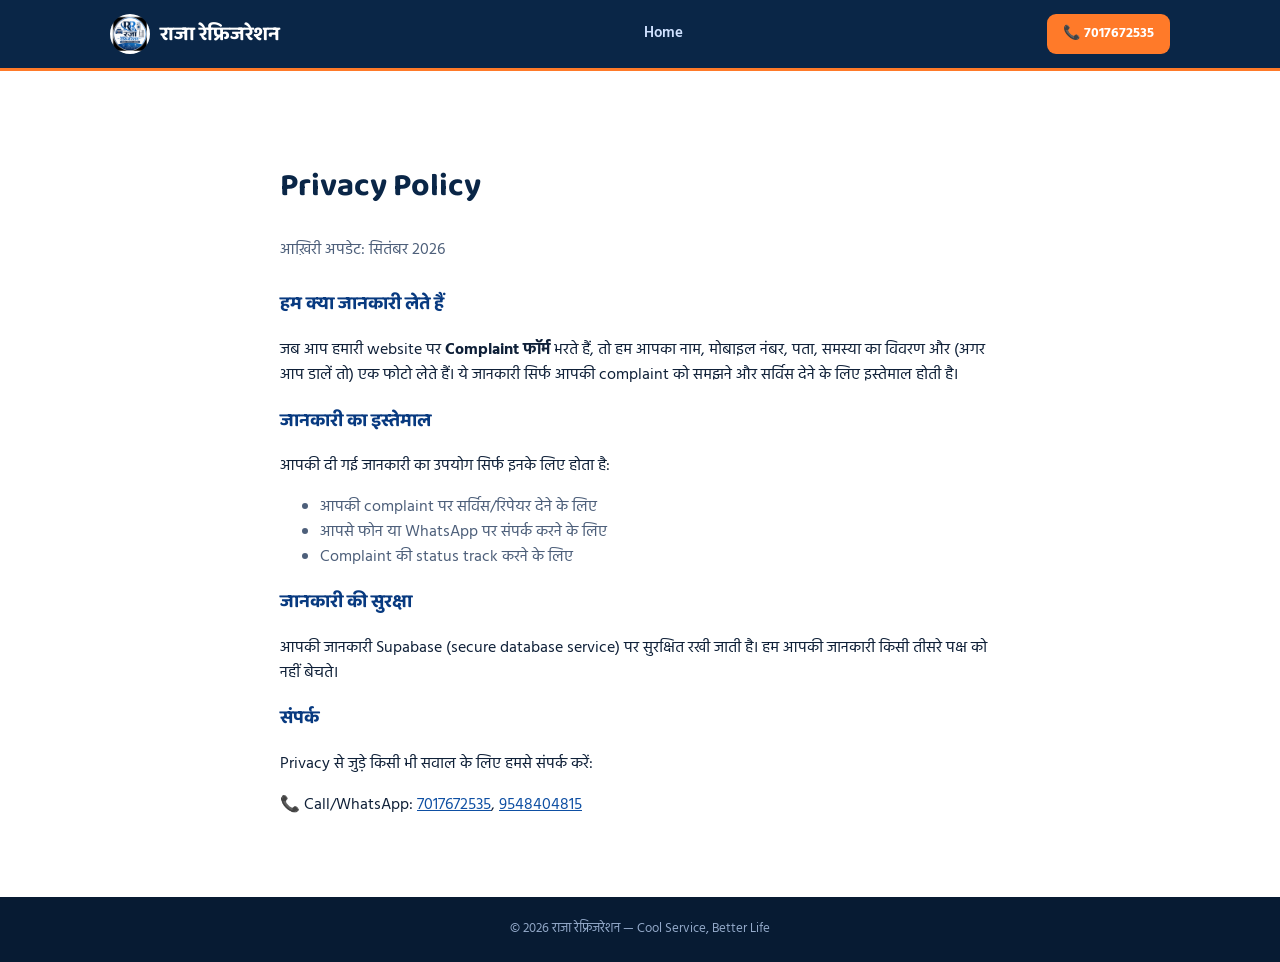
<file: privacy.html>
<!doctype html>
<html lang="hi">
<head>
<meta charset="utf-8">
<meta name="viewport" content="width=device-width,initial-scale=1">
<title>Privacy Policy — राजा रेफ्रिजरेशन</title>
<link rel="stylesheet" href="style.css">
<link rel="icon" href="icon-192.png">
</head>
<body>
<header>
  <div class="wrap nav">
    <a class="brand" href="index.html"><img src="icon-192.png" alt="राजा रेफ्रिजरेशन लोगो">राजा रेफ्रिजरेशन</a>
    <nav class="nav-links"><a href="index.html">Home</a></nav>
    <a class="nav-call" href="tel:+917017672535">📞 7017672535</a>
  </div>
</header>

<section>
  <div class="wrap" style="max-width:760px">
    <h1 style="color:var(--navy);font-size:32px">Privacy Policy</h1>
    <p style="color:var(--muted);margin-bottom:28px">आख़िरी अपडेट: सितंबर 2026</p>

    <h3 style="color:var(--blue-deep)">हम क्या जानकारी लेते हैं</h3>
    <p>जब आप हमारी website पर <strong>Complaint फॉर्म</strong> भरते हैं, तो हम आपका नाम, मोबाइल नंबर, पता, समस्या का विवरण और (अगर आप डालें तो) एक फोटो लेते हैं। ये जानकारी सिर्फ आपकी complaint को समझने और सर्विस देने के लिए इस्तेमाल होती है।</p>

    <h3 style="color:var(--blue-deep)">जानकारी का इस्तेमाल</h3>
    <p>आपकी दी गई जानकारी का उपयोग सिर्फ इनके लिए होता है:</p>
    <ul style="color:var(--muted)">
      <li>आपकी complaint पर सर्विस/रिपेयर देने के लिए</li>
      <li>आपसे फोन या WhatsApp पर संपर्क करने के लिए</li>
      <li>Complaint की status track करने के लिए</li>
    </ul>

    <h3 style="color:var(--blue-deep)">जानकारी की सुरक्षा</h3>
    <p>आपकी जानकारी Supabase (secure database service) पर सुरक्षित रखी जाती है। हम आपकी जानकारी किसी तीसरे पक्ष को नहीं बेचते।</p>

    <h3 style="color:var(--blue-deep)">संपर्क</h3>
    <p>Privacy से जुड़े किसी भी सवाल के लिए हमसे संपर्क करें:</p>
    <p>📞 Call/WhatsApp: <a href="tel:+917017672535" style="color:var(--blue)">7017672535</a>, <a href="https://wa.me/919548404815" style="color:var(--blue)">9548404815</a></p>
  </div>
</section>

<footer>© 2026 राजा रेफ्रिजरेशन — Cool Service, Better Life</footer>
</body>
</html>
</file>
<file: style.css>
@import url('https://fonts.googleapis.com/css2?family=Baloo+2:wght@600;700;800&family=Hind:wght@400;500;600;700&display=swap');

:root{
  --navy:#0a2647;
  --blue:#0e4fa3;
  --blue-deep:#083a80;
  --ice:#eef6ff;
  --orange:#ff7a29;
  --ink:#0f2038;
  --muted:#4d5f7a;
  --line:#d9e6f7;
  --white:#fff;
  --radius:14px;
}

*{box-sizing:border-box}
html{scroll-behavior:smooth}
body{
  margin:0;
  font-family:'Hind',sans-serif;
  color:var(--ink);
  background:var(--white);
  line-height:1.55;
}
h1,h2,h3,.brand{font-family:'Baloo 2',sans-serif}
.wrap{max-width:1100px;margin:auto;padding:0 20px}

/* ---------- header ---------- */
header{
  background:var(--navy);
  color:var(--white);
  position:sticky;top:0;z-index:20;
  border-bottom:3px solid var(--orange);
}
.nav{min-height:68px;display:flex;align-items:center;justify-content:space-between;gap:18px}
.brand{display:flex;align-items:center;gap:10px;font-size:20px;font-weight:700;color:var(--white);text-decoration:none}
.brand img{width:40px;height:40px;border-radius:50%;display:block}
.nav-links{display:flex;align-items:center;gap:22px}
.nav-links a{color:#cfe1ff;text-decoration:none;font-weight:600;font-size:15px}
.nav-links a:hover{color:var(--white)}
.nav-call{background:var(--orange);color:var(--white);padding:9px 16px;border-radius:9px;font-weight:700;text-decoration:none;font-size:14px;white-space:nowrap}

/* ---------- hero ---------- */
.hero{background:linear-gradient(180deg,var(--ice) 0%,var(--white) 100%);padding:48px 0 56px}
.hero-grid{display:grid;grid-template-columns:1.1fr .9fr;gap:44px;align-items:center}
.eyebrow-tag{display:inline-flex;align-items:center;gap:8px;background:var(--white);border:1px solid var(--line);color:var(--blue-deep);font-weight:600;font-size:13px;padding:6px 12px;border-radius:999px;margin-bottom:16px}
.hero h1{font-size:clamp(30px,4.4vw,46px);color:var(--navy);margin:0 0 14px;line-height:1.15}
.hero h1 span{color:var(--blue)}
.hero p.lede{font-size:17px;color:var(--muted);max-width:46ch;margin:0 0 26px}
.cta-row{display:flex;flex-wrap:wrap;gap:12px}
.hero-figure{position:relative;display:flex;justify-content:center}
.hero-figure img{width:min(360px,88%);border-radius:22px;box-shadow:0 18px 40px rgba(10,38,71,.25);transform:rotate(-2deg);border:6px solid var(--white)}

/* trust strip */
.trust-strip{background:var(--navy);padding:16px 0}
.trust-strip .wrap{display:flex;flex-wrap:wrap;gap:14px 30px;justify-content:center}
.trust-item{display:flex;align-items:center;gap:8px;color:#e7f0ff;font-weight:600;font-size:14.5px}
.trust-item .dot{width:6px;height:6px;border-radius:50%;background:var(--orange)}

/* ---------- buttons ---------- */
.btn{
  display:inline-flex;align-items:center;gap:8px;
  border:0;border-radius:10px;background:var(--blue);color:var(--white);
  padding:13px 20px;text-decoration:none;font-weight:700;font-size:15px;
  cursor:pointer;font-family:'Hind',sans-serif;
  transition:transform .15s ease;
}
.btn:active{transform:scale(.97)}
.btn.wa{background:#1fa855}
.btn.call{background:var(--orange)}
.btn.outline{background:transparent;color:var(--blue);border:2px solid var(--blue);padding:11px 20px}

/* ---------- sections ---------- */
section{padding:64px 0}
.section-head{text-align:center;max-width:640px;margin:0 auto 40px}
.section-head .kicker{color:var(--orange);font-weight:700;font-size:13px;letter-spacing:.03em}
.section-head h2{font-size:30px;color:var(--navy);margin:6px 0 10px}
.section-head p{color:var(--muted);margin:0}

/* services: two distinct tracks, not identical cards */
.service-tracks{display:grid;grid-template-columns:1fr 1fr;gap:36px}
.track{background:var(--ice);border-radius:18px;padding:26px}
.track h3{color:var(--blue-deep);font-size:19px;margin:0 0 4px;display:flex;align-items:center;gap:10px}
.track .track-sub{color:var(--muted);font-size:14px;margin:0 0 18px}
.service-row{display:flex;gap:14px;align-items:flex-start;padding:14px 0;border-top:1px solid var(--line)}
.service-row:first-of-type{border-top:0}
.service-row .ico{font-size:22px;line-height:1;flex:none;width:36px;text-align:center}
.service-row h4{margin:0 0 3px;font-size:16px;color:var(--ink)}
.service-row p{margin:0;font-size:14px;color:var(--muted)}

/* why-us */
.why-strip{display:grid;grid-template-columns:repeat(4,1fr);gap:18px;margin-top:44px}
.why-item{text-align:center;padding:18px 10px}
.why-item .num{font-size:26px;margin-bottom:8px}
.why-item h4{margin:0 0 4px;font-size:15px;color:var(--navy)}
.why-item p{margin:0;font-size:13px;color:var(--muted)}

/* forms */
.panel{background:var(--white);border:1px solid var(--line);border-radius:var(--radius);padding:30px;box-shadow:0 10px 30px rgba(10,38,71,.06);max-width:640px;margin:0 auto}
label{display:block;font-weight:600;font-size:14px;margin:16px 0 0;color:var(--navy)}
input,select,textarea{
  display:block;width:100%;padding:12px 13px;margin-top:6px;
  border:1.5px solid var(--line);border-radius:9px;font-size:15px;
  font-family:'Hind',sans-serif;background:var(--white);color:var(--ink)
}
input:focus,select:focus,textarea:focus{outline:2px solid var(--blue);outline-offset:1px;border-color:var(--blue)}
textarea{min-height:96px;resize:vertical}
.panel .btn{margin-top:22px;width:100%;justify-content:center}
#result,#statusResult{margin-top:16px;font-weight:600;font-size:15px}

#status .panel form{display:flex;gap:10px;align-items:flex-start}
#status .panel label{flex:1;margin-top:0}
#status .panel .btn{width:auto;margin-top:6px;white-space:nowrap}
@media(max-width:560px){#status .panel form{flex-direction:column}#status .panel .btn{width:100%}}

/* contact */
#contact{background:var(--navy);color:#e7f0ff}
#contact .section-head h2{color:var(--white)}
#contact .section-head p{color:#aec4e6}
.contact-grid{display:grid;grid-template-columns:1fr 1fr;gap:28px;max-width:820px;margin:0 auto}
.contact-card{background:rgba(255,255,255,.06);border:1px solid rgba(255,255,255,.12);border-radius:var(--radius);padding:24px}
.contact-card h3{margin:0 0 12px;font-size:17px;color:var(--white)}
.contact-card p{margin:0 0 8px;font-size:15px}
.contact-card a{color:#bcd6ff}

footer{padding:22px;text-align:center;background:#071b33;color:#93a9c9;font-size:13px}

/* catalogue */
.catalogue-grid{display:grid;grid-template-columns:repeat(auto-fit,minmax(220px,1fr));gap:18px}
.cat-card{background:var(--ice);border-radius:14px;overflow:hidden;border:1px solid var(--line)}
.cat-card img{width:100%;height:150px;object-fit:cover;display:block}
.cat-card .cat-body{padding:14px}
.cat-card h4{margin:0 0 4px;font-size:16px;color:var(--navy)}
.cat-card .cat-tag{font-size:12px;color:var(--blue-deep);font-weight:600}
.cat-card .cat-price{margin-top:8px;font-weight:700;color:var(--orange)}

/* about / owner */
.about-grid{display:grid;grid-template-columns:.8fr 1.2fr;gap:44px;align-items:center}
.about-photo{display:flex;justify-content:center}
.about-photo img{width:min(300px,80%);aspect-ratio:3/4;object-fit:cover;border-radius:18px;box-shadow:0 18px 40px rgba(10,38,71,.2);border:6px solid var(--white)}

@media(max-width:860px){
  .hero-grid{grid-template-columns:1fr}
  .hero-figure{order:-1}
  .service-tracks{grid-template-columns:1fr}
  .why-strip{grid-template-columns:1fr 1fr}
  .contact-grid{grid-template-columns:1fr}
  .about-grid{grid-template-columns:1fr;text-align:center}
  .about-grid .lede{margin-left:auto;margin-right:auto}
}
@media(max-width:650px){
  .nav-links{display:none}
}
</file>
